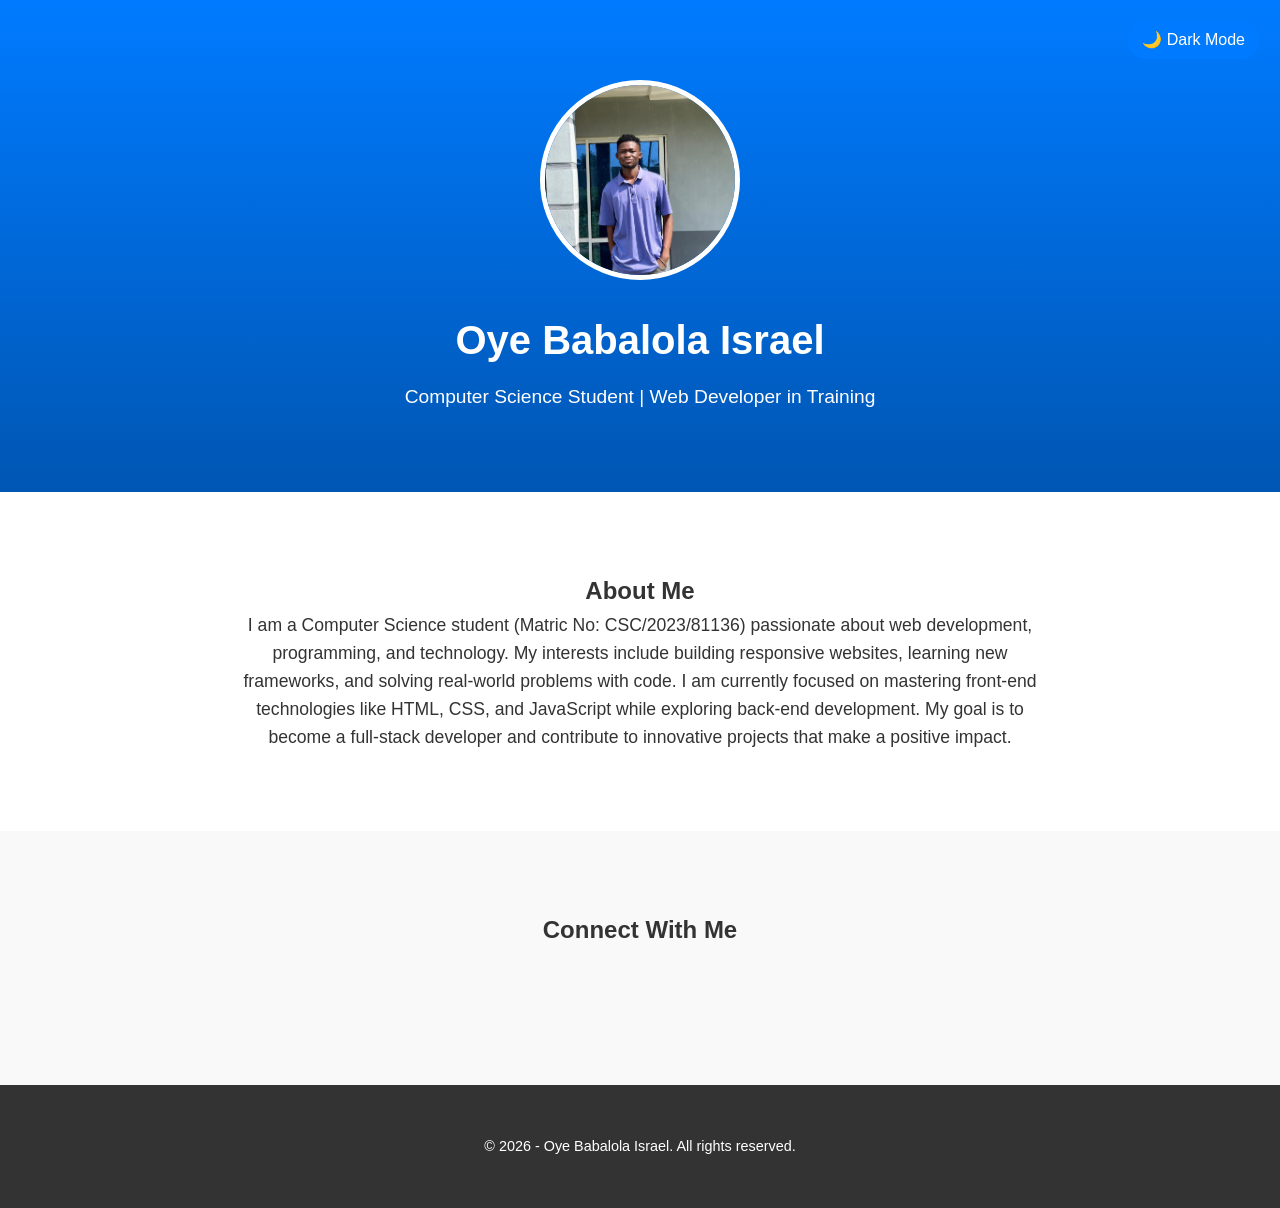
<file: index.html>
<!DOCTYPE html>
<html lang="en">
<head>
    <meta charset="UTF-8">
    <meta name="viewport" content="width=device-width, initial-scale=1.0">
    <title>Oye Babalola Israel - Personal Portfolio</title>
    <link rel="stylesheet" href="style.css">
</head>
<body>
    <button class="theme-toggle" onclick="toggleTheme()">🌙 Dark Mode</button>

    <header>
        <div class="container">
            <img src="your-photo.JPG" alt="Oye Babalola Israel">
            <h1>Oye Babalola Israel</h1>
            <p>Computer Science Student | Web Developer in Training</p>
        </div>
    </header>

    <section id="about">
        <div class="container">
            <h2>About Me</h2>
            <p>I am a Computer Science student (Matric No: CSC/2023/81136) passionate about web development, programming, and technology. My interests include building responsive websites, learning new frameworks, and solving real-world problems with code. I am currently focused on mastering front-end technologies like HTML, CSS, and JavaScript while exploring back-end development. My goal is to become a full-stack developer and contribute to innovative projects that make a positive impact.</p>
        </div>
    </section>

    <section id="social">
        <div class="container">
            <h2>Connect With Me</h2>
            <div class="social-links">
                
                <a href="https://github.com/tyga-the-creator" target="_blank" title="GitHub"><i class="fab fa-github"></i></a>
                <a href="https://ng.linkedin.com/in/tyga-artz-4992aa255" target="_blank" title="LinkedIn"><i class="fab fa-linkedin"></i></a>
                <a href="https://x.com/tygaartz?s=11" target="_blank" title="Twitter/X"><i class="fab fa-twitter"></i></a>
                
            </div>
        </div>
    </section>

    <footer>
        <div class="container">
            <p>&copy; 2026 - Oye Babalola Israel. All rights reserved.</p>
        </div>
    </footer>

    <script src="script.js"></script>
</body>
</html>
</file>
<file: style.css>
/* Reset and basic styles */
        * {
            margin: 0;
            padding: 0;
            box-sizing: border-box;
        }
        body {
            font-family: 'Segoe UI', Tahoma, Geneva, Verdana, sans-serif;
            line-height: 1.6;
            background-color: #f4f4f4;
            color: #333;
            transition: background-color 0.3s, color 0.3s;
        }
        body.dark-mode {
            background-color: #121212;
            color: #e0e0e0;
        }
        .container {
            max-width: 1100px;
            margin: 0 auto;
            padding: 20px;
        }
        header {
            text-align: center;
            padding: 60px 20px;
            background: linear-gradient(to bottom, #007bff, #0056b3);
            color: white;
        }
        header img {
            width: 200px;
            height: 200px;
            border-radius: 50%;
            border: 5px solid white;
            margin-bottom: 20px;
            object-fit: cover;
        }
        header h1 {
            font-size: 2.5rem;
            margin-bottom: 10px;
        }
        header p {
            font-size: 1.2rem;
        }
        section {
            padding: 60px 20px;
            text-align: center;
        }
        #about {
            background-color: white;
        }
        body.dark-mode #about {
            background-color: #1e1e1e;
        }
        #about p {
            max-width: 800px;
            margin: 0 auto;
            font-size: 1.1rem;
        }
        #social {
            background-color: #f9f9f9;
        }
        body.dark-mode #social {
            background-color: #242424;
        }
        .social-links {
            margin-top: 30px;
        }
        .social-links a {
            display: inline-block;
            margin: 0 15px;
            font-size: 2rem;
            color: #007bff;
            transition: transform 0.3s;
        }
        body.dark-mode .social-links a {
            color: #66b0ff;
        }
        .social-links a:hover {
            transform: scale(1.2);
        }
        footer {
            text-align: center;
            padding: 30px;
            background-color: #333;
            color: white;
            font-size: 0.9rem;
        }
        body.dark-mode footer {
            background-color: #0d0d0d;
        }
        /* Toggle button */
        .theme-toggle {
            position: fixed;
            top: 20px;
            right: 20px;
            background: #007bff;
            color: white;
            border: none;
            padding: 10px 15px;
            border-radius: 50px;
            cursor: pointer;
            font-size: 1rem;
            z-index: 100;
        }
        body.dark-mode .theme-toggle {
            background: #ffd700;
            color: #333;
        }
        /* Responsive adjustments */
        @media (max-width: 768px) {
            header h1 {
                font-size: 2rem;
            }
            header img {
                width: 150px;
                height: 150px;
            }
            .social-links a {
                font-size: 1.8rem;
                margin: 0 10px;
            }
        }
</file>
